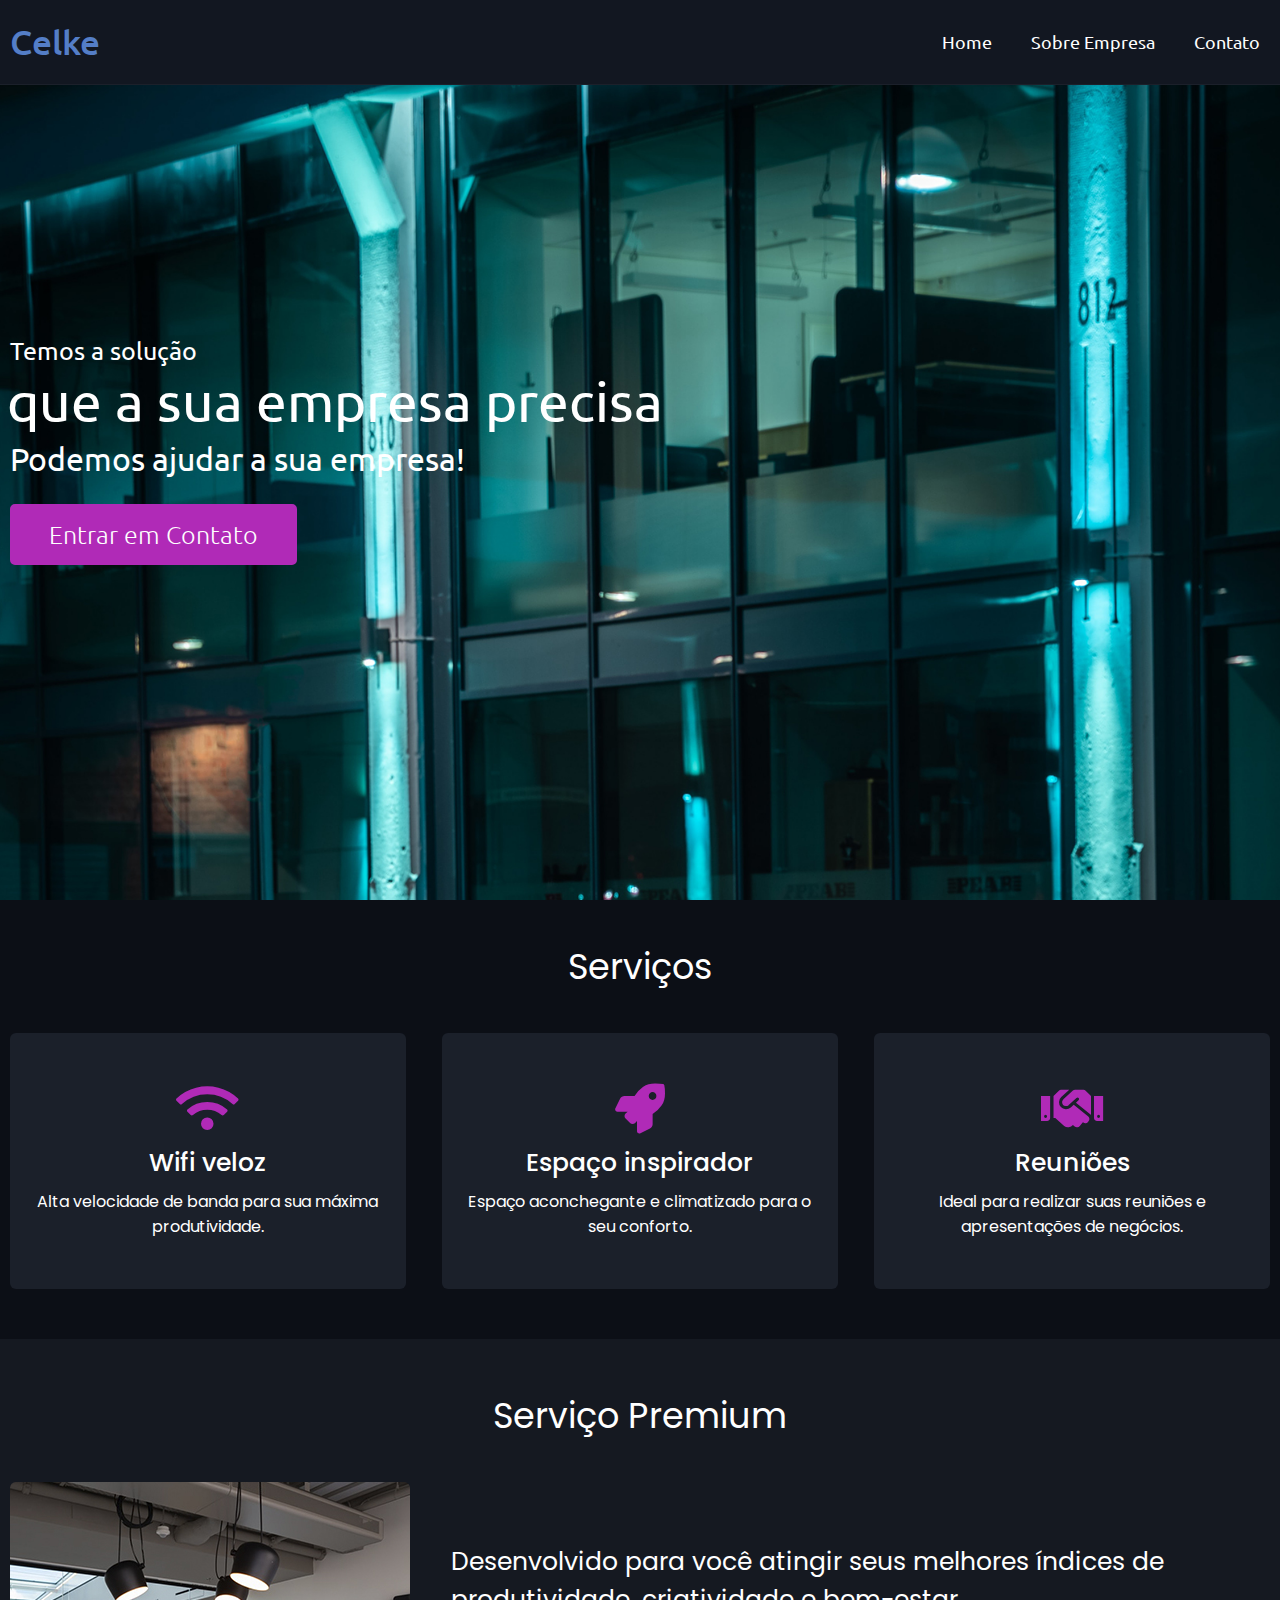
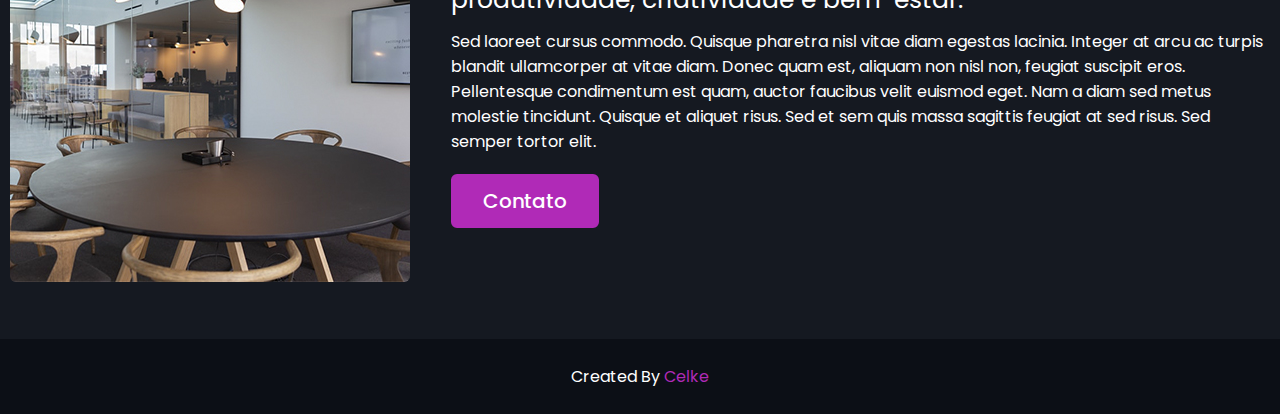
<file: index.html>
<!DOCTYPE html>
<html lang="pt-br">
  <head>
    <meta charset="UTF-8" />
    <meta name="viewport" content="width=device-width, initial-scale=1.0" />
    <link rel="stylesheet" href="css/custom.css" />
    <link
      rel="stylesheet"
      href="https://cdnjs.cloudflare.com/ajax/libs/font-awesome/5.15.4/css/all.min.css"
    />
    <title>Celke - Layout Site</title>
  </head>

  <body>
    <nav class="navbar">
      <div class="max-width">
        <div class="logo"><a href="index.html">Celke</a></div>
        <ul class="menu">
          <li><a href="index.html" class="menu-btn">Home</a></li>
          <li>
            <a href="sobre-empresa.html" class="menu-btn">Sobre Empresa</a>
          </li>
          <li><a href="contato.html" class="menu-btn">Contato</a></li>
        </ul>
        <div class="menu-btn">
          <i class="fas fa-bars"></i>
        </div>
      </div>
    </nav>

    <section class="top">
      <div class="max-width">
        <div class="top-content">
          <div class="text-1">Temos a solução</div>
          <div class="text-2">que a sua empresa precisa</div>
          <div class="text-3">Podemos ajudar a sua empresa!</div>
          <a href="contato.html">Entrar em Contato</a>
        </div>
      </div>
    </section>

    <section class="services">
      <div class="max-width">
        <h2 class="title">Serviços</h2>
        <div class="serv-content">
          <div class="card">
            <div class="box">
              <i class="fas fa-wifi"></i>
              <div class="text">Wifi veloz</div>
              <p>Alta velocidade de banda para sua máxima produtividade.</p>
            </div>
          </div>

          <div class="card">
            <div class="box">
              <i class="fas fa-rocket"></i>
              <div class="text">Espaço inspirador</div>
              <p>Espaço aconchegante e climatizado para o seu conforto.</p>
            </div>
          </div>

          <div class="card">
            <div class="box">
              <i class="fas fa-handshake"></i>
              <div class="text">Reuniões</div>
              <p>
                Ideal para realizar suas reuniões e apresentações de negócios.
              </p>
            </div>
          </div>
        </div>
      </div>
    </section>

    <section class="premium">
      <div class="max-width">
        <h2 class="title">Serviço Premium</h2>
        <div class="premium-content">
          <div class="column left">
            <img src="images/premium_v5.jpg" alt="Serviço premium" />
          </div>
          <div class="column right">
            <div class="text">
              Desenvolvido para você atingir seus melhores índices de
              produtividade, criatividade e bem-estar.
            </div>
            <p>
              Sed laoreet cursus commodo. Quisque pharetra nisl vitae diam
              egestas lacinia. Integer at arcu ac turpis blandit ullamcorper at
              vitae diam. Donec quam est, aliquam non nisl non, feugiat suscipit
              eros. Pellentesque condimentum est quam, auctor faucibus velit
              euismod eget. Nam a diam sed metus molestie tincidunt. Quisque et
              aliquet risus. Sed et sem quis massa sagittis feugiat at sed
              risus. Sed semper tortor elit.
            </p>
            <a href="contato.html">Contato</a>
          </div>
        </div>
      </div>
    </section>

    <footer>
      <span>Created By <a href="https://celke.com.br">Celke</a></span>
    </footer>

    <script src="https://ajax.googleapis.com/ajax/libs/jquery/3.6.0/jquery.min.js"></script>
    <script src="js/custom.js"></script>
  </body>
</html>
</file>
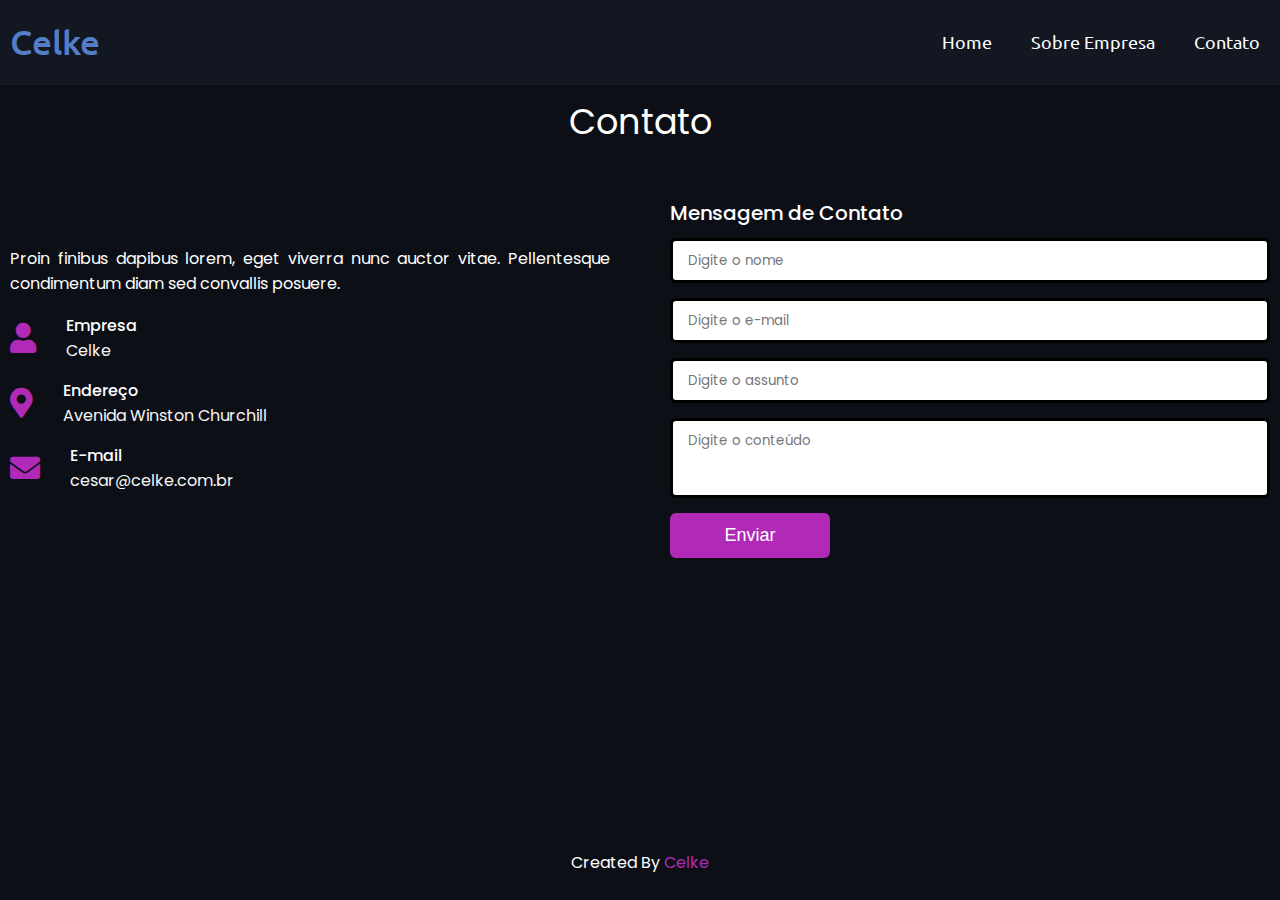
<file: contato.html>
<!DOCTYPE html>
<html lang="pt-br">
  <head>
    <meta charset="UTF-8" />
    <meta name="viewport" content="width=device-width, initial-scale=1.0" />
    <link rel="stylesheet" href="css/contato.css" />
    <link
      rel="stylesheet"
      href="https://cdnjs.cloudflare.com/ajax/libs/font-awesome/5.15.4/css/all.min.css"
    />
    <title>Celke - Layout Site Contato</title>
  </head>

  <body>
    <nav class="navbar">
      <div class="max-width">
        <div class="logo"><a href="index.html">Celke</a></div>
        <ul class="menu">
          <li><a href="index.html" class="menu-btn">Home</a></li>
          <li>
            <a href="sobre-empresa.html" class="menu-btn">Sobre Empresa</a>
          </li>
          <li><a href="contato.html" class="menu-btn">Contato</a></li>
        </ul>
        <div class="menu-btn">
          <i class="fas fa-bars"></i>
        </div>
      </div>
    </nav>

    <section class="contact">
      <div class="max-width">
        <h2 class="title">Contato</h2>
        <div class="contact-content">
          <div class="column left">
            <p>
              Proin finibus dapibus lorem, eget viverra nunc auctor vitae.
              Pellentesque condimentum diam sed convallis posuere.
            </p>
            <div class="icons">
              <div class="row">
                <i class="fas fa-user"></i>
                <div class="info">
                  <div class="head">Empresa</div>
                  <div class="sub-title">Celke</div>
                </div>
              </div>

              <div class="row">
                <i class="fas fa-map-marker-alt"></i>
                <div class="info">
                  <div class="head">Endereço</div>
                  <div class="sub-title">Avenida Winston Churchill</div>
                </div>
              </div>

              <div class="row">
                <i class="fas fa-envelope"></i>
                <div class="info">
                  <div class="head">E-mail</div>
                  <div class="sub-title">cesar@celke.com.br</div>
                </div>
              </div>
            </div>
          </div>
          <div class="column right">
            <div class="text">Mensagem de Contato</div>
            <form>
              <div class="fields">
                <div class="field name">
                  <input type="text" placeholder="Digite o nome" required />
                </div>
                <div class="field email">
                  <input type="email" placeholder="Digite o e-mail" required />
                </div>
              </div>
              <div class="field">
                <input type="text" placeholder="Digite o assunto" required />
              </div>
              <div class="field textarea">
                <textarea
                  cols="30"
                  rows="10"
                  placeholder="Digite o conteúdo"
                  required
                ></textarea>
              </div>
              <div class="button-area">
                <button type="submit">Enviar</button>
              </div>
            </form>
          </div>
        </div>
      </div>
    </section>

    <footer>
      <span>Created By <a href="https://celke.com.br">Celke</a></span>
    </footer>

    <script src="https://ajax.googleapis.com/ajax/libs/jquery/3.6.0/jquery.min.js"></script>
    <script src="js/custom.js"></script>
  </body>
</html>
</file>
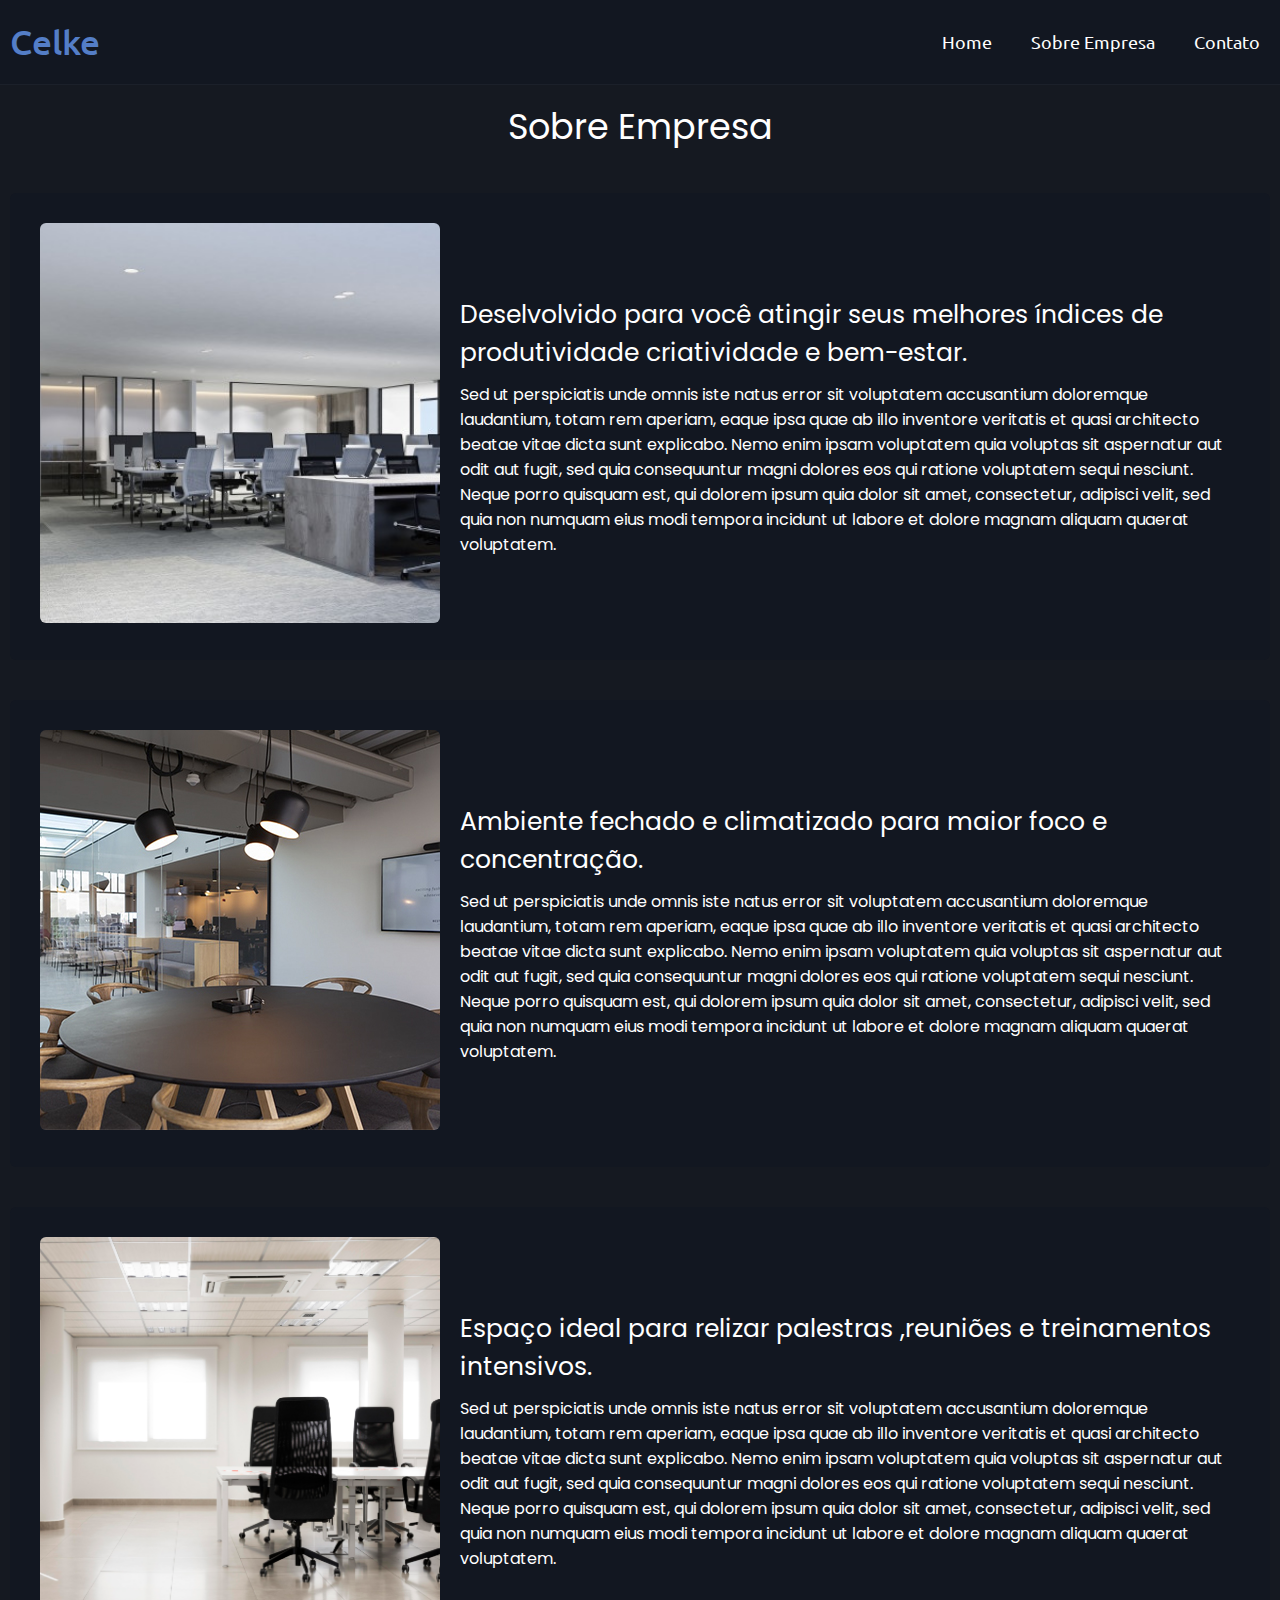
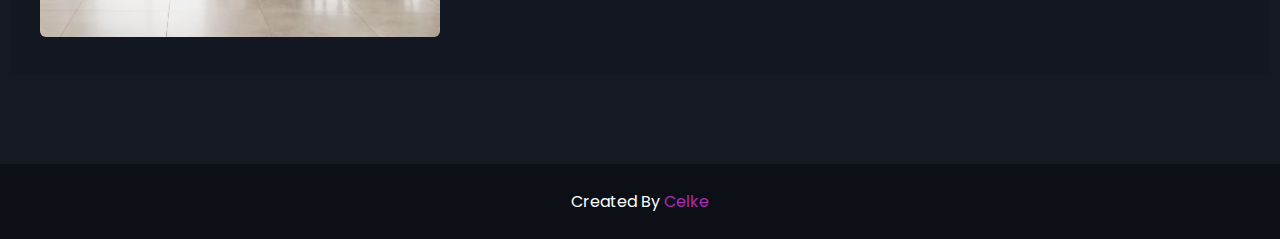
<file: sobre-empresa.html>
<!DOCTYPE html>
<html lang="pt-br">
  <head>
    <meta charset="UTF-8" />
    <meta http-equiv="X-UA-Compatible" content="IE=edge" />
    <meta name="viewport" content="width=device-width, initial-scale=1.0" />
    <link rel="stylesheet" href="css/custom.css" />
    <link
      rel="stylesheet"
      href="https://cdnjs.cloudflare.com/ajax/libs/font-awesome/6.0.0-beta3/css/all.min.css"
      integrity="sha512-Fo3rlrZj/k7ujTnHg4CGR2D7kSs0v4LLanw2qksYuRlEzO+tcaEPQogQ0KaoGN26/zrn20ImR1DfuLWnOo7aBA=="
      crossorigin="anonymous"
      referrerpolicy="no-referrer"
    />
    <title>Celke - Sobre Empresa</title>
  </head>
  <body>
    <nav class="navbar">
      <div class="max-width">
        <div class="logo"><a href="index.html">Celke</a></div>
        <ul class="menu">
          <li><a href="index.html" class="menu-btn">Home</a></li>
          <li>
            <a href="sobre-empresa.html" class="menu-btn">Sobre Empresa</a>
          </li>
          <li><a href="contato.html" class="menu-btn">Contato</a></li>
        </ul>
        <div class="menu-btn">
          <i class="fa-solid fa-bars"></i>
        </div>
      </div>
    </nav>

    <section class="about">
      <div class="max-width">
        <h2 class="title">Sobre Empresa</h2>
        <div class="about-content">
          <div class="column left">
            <img src="images/office_image.jpg" alt="Sobre empresa" />
          </div>

          <div class="column right">
            <div class="text">
              Deselvolvido para você atingir seus melhores índices de
              produtividade criatividade e bem-estar.
            </div>
            <p>
              Sed ut perspiciatis unde omnis iste natus error sit voluptatem
              accusantium doloremque laudantium, totam rem aperiam, eaque ipsa
              quae ab illo inventore veritatis et quasi architecto beatae vitae
              dicta sunt explicabo. Nemo enim ipsam voluptatem quia voluptas sit
              aspernatur aut odit aut fugit, sed quia consequuntur magni dolores
              eos qui ratione voluptatem sequi nesciunt. Neque porro quisquam
              est, qui dolorem ipsum quia dolor sit amet, consectetur, adipisci
              velit, sed quia non numquam eius modi tempora incidunt ut labore
              et dolore magnam aliquam quaerat voluptatem.
            </p>
          </div>
        </div>

        <div class="about-content">
          <div class="column left">
            <img src="images/premium_v5.jpg" alt="Sobre empresa" />
          </div>

          <div class="column right">
            <div class="text">
              Ambiente fechado e climatizado para maior foco e concentração.
            </div>
            <p>
              Sed ut perspiciatis unde omnis iste natus error sit voluptatem
              accusantium doloremque laudantium, totam rem aperiam, eaque ipsa
              quae ab illo inventore veritatis et quasi architecto beatae vitae
              dicta sunt explicabo. Nemo enim ipsam voluptatem quia voluptas sit
              aspernatur aut odit aut fugit, sed quia consequuntur magni dolores
              eos qui ratione voluptatem sequi nesciunt. Neque porro quisquam
              est, qui dolorem ipsum quia dolor sit amet, consectetur, adipisci
              velit, sed quia non numquam eius modi tempora incidunt ut labore
              et dolore magnam aliquam quaerat voluptatem.
            </p>
          </div>
        </div>

        <div class="about-content">
          <div class="column left">
            <img src="images/office_image2.jpg" alt="Sobre empresa" />
          </div>

          <div class="column right">
            <div class="text">
              Espaço ideal para relizar palestras ,reuniões e treinamentos intensivos. 
            </div>
            <p>
              Sed ut perspiciatis unde omnis iste natus error sit voluptatem
              accusantium doloremque laudantium, totam rem aperiam, eaque ipsa
              quae ab illo inventore veritatis et quasi architecto beatae vitae
              dicta sunt explicabo. Nemo enim ipsam voluptatem quia voluptas sit
              aspernatur aut odit aut fugit, sed quia consequuntur magni dolores
              eos qui ratione voluptatem sequi nesciunt. Neque porro quisquam
              est, qui dolorem ipsum quia dolor sit amet, consectetur, adipisci
              velit, sed quia non numquam eius modi tempora incidunt ut labore
              et dolore magnam aliquam quaerat voluptatem.
            </p>
          </div>
        </div>
      </div>
    </section>

    <footer>
      <span>Created By <a href="https://celke.com.br">Celke</a></span>
    </footer>

    <script src="https://ajax.googleapis.com/ajax/libs/jquery/3.6.0/jquery.min.js"></script>
    <script src="js/custom.js"></script>
  </body>
</html>
</file>
<file: css/custom.css>
@import url('https://fonts.googleapis.com/css2?family=Poppins:wght@400;500;600;700&family=Ubuntu:wght@400;500;700&display=swap');

* {
  margin: 0;
  padding: 0;
  box-sizing: border-box;
  text-decoration: none;
}

body {
  background-color: #0c0f16;
}

.max-width {
  max-width: 100%;
  padding: 0 10px;
  margin: auto;
}

.navbar {
  position: fixed;
  width: 100%;
  z-index: 999;
  padding: 20px 0;
  font-family: 'Ubuntu', sans-serif;
  background-color: #121721;
  border-bottom: solid #1b202a 1px;
}

.navbar .logo a {
  color: #547ec7;
  font-size: 35px;
  font-weight: 500;
}

.navbar .max-width {
  display: flex;
  align-items: center;
  justify-content: space-between;
}

.navbar .menu li {
  list-style: none;
  display: inline-block;
}

.navbar .menu li a {
  display: block;
  color: #fff;
  font-size: 18px;
  font-weight: 400;
  margin-left: 25px;
}

.menu-btn {
  color: #fff;
  font-size: 25px;
  cursor: pointer;
  margin-right: 10px;
  display: none;
}

@media (max-width: 947px) {
  .menu-btn {
    display: block;
    z-index: 999;
  }

  .menu-btn i.active::before {
    content: '\f00d';
  }

  .navbar .menu {
    background-color: #121721;
    position: fixed;
    height: 100vh;
    width: 100%;
    left: -100%;
    top: 0;
    text-align: center;
    padding-top: 80px;
    transition: all 0.3s ease;
  }

  .navbar .menu.active {
    left: 0;
  }

  .navbar .menu li {
    display: block;
  }

  .navbar .menu li a {
    display: inline-block;
    margin: 13px 0;
    font-size: 25px;
  }

  .max-width {
    max-width: 940px;
  }
}

section {
  padding: 50px 0;
}

@media (max-width: 690px) {
  section {
    padding: 20px 0;
  }
}

.top {
  color: #fff;
  display: flex;
  background: url(../images/banner_top_v5.jpg) no-repeat center;
  height: 100vh;
  min-height: 500px;
  background-size: cover;
  background-attachment: fixed;
  font-family: 'Ubuntu', sans-serif;
}

.top .max-width {
  width: 100%;
  display: flex;
}

.top .top-content .text-1 {
  font-size: 25px;
}

.top .top-content .text-2 {
  font-size: 55px;
  font-weight: 400;
  margin-left: -3px;
}

.top .top-content .text-3 {
  font-size: 32px;
  margin: 5px 0;
}

.top .top-content a {
  display: inline-block;
  background: #b02ab7;
  color: #fff;
  font-size: 25px;
  padding: 12px 36px;
  margin-top: 20px;
  font-weight: 300;
  border-radius: 5px;
  border: 3px solid #b02ab7;
  transition: all 0.3s ease;
}

.top .top-content a:hover {
  color: #b02ab7;
  background: transparent;
}

.services {
  color: #fff;
  background-color: #0c0f16;
  font-family: 'Poppins', sans-serif;
  padding-top: 0px;
}

.services .serv-content {
  display: flex;
  flex-wrap: wrap;
  align-items: center;
  justify-content: space-between;
}

.services .title {
  text-align: center;
  margin: 40px 0;
  font-weight: 400;
  font-size: 35px;
}

.services .serv-content .card {
  width: calc(33% - 20px);
  background: #1b202a;
  text-align: center;
  border-radius: 6px;
  padding: 50px 25px;
  cursor: pointer;
  transition: all 0.3s ease;
}

.services .serv-content .card:hover {
  background: #b02ab7;
}

.services .serv-content .card i {
  font-size: 50px;
  color: #b02ab7;
  transition: all 0.3s ease;
}

.services .serv-content .card:hover i {
  color: #fff;
}

.services .serv-content .card .box {
  transition: all 0.3s ease;
}

.services .serv-content .card:hover .box {
  transform: scale(1.05);
}

.services .serv-content .card .text {
  font-size: 25px;
  font-weight: 500;
  margin: 10px 0 7px 0;
}

@media (max-width: 947px) {
  .services .serv-content .card {
    width: calc(50% - 20px);
    margin-bottom: 20px;
  }
}

@media (max-width: 690px) {
  .services .serv-content .card {
    width: 100%;
  }
}

.premium {
  color: #fff;
  background-color: #151921;
  font-family: 'Poppins', sans-serif;
}

.premium .title {
  text-align: center;
  margin-bottom: 40px;
  font-weight: 400;
  font-size: 35px;
}

.premium .premium-content {
  display: flex;
  flex-wrap: wrap;
  align-items: center;
  justify-content: space-between;
}

.premium .premium-content .left {
  width: 35%;
}

.premium .premium-content .left img {
  /* width: 400px;
  height: 400px; */
  object-fit: cover;
  border-radius: 6px;
}

.premium .premium-content .right {
  width: 65%;
}

.premium .premium-content .right .text {
  font-size: 25px;
  font-weight: 400;
  margin-bottom: 10px;
}

.premium .premium-content .right .p {
  text-align: justify;
}

.premium .premium-content .right a {
  display: inline-block;
  background: #b02ab7;
  color: #fff;
  font-size: 20px;
  font-weight: 500;
  padding: 10px 30px;
  margin-top: 20px;
  border-radius: 6px;
  border: 2px solid #b02ab7;
  transition: all 0.3s ease;
}

.premium .premium-content .right a:hover {
  color: #b02ab7;
  background: none;
}

@media (max-width: 1104px) {
  .premium .premium-content .left img {
    width: 350px;
    height: 350px;
  }
}

@media (max-width: 947px) {
  .premium .premium-content .column {
    width: 100%;
  }

  .premium .premium-content .left {
    display: flex;
    justify-content: center;
    margin: 0 auto 60px;
  }

  .premium .premium-content .right {
    flex: 100%;
  }
}

footer {
  background: #0c0f16;
  padding: 25px 23px;
  color: #fff;
  text-align: center;
  font-family: 'Poppins', sans-serif;
}

footer span a {
  color: #b02ab7;
}

footer span:hover a {
  color: #fff;
}

.about {
  color: #fff;
  background-color: #151921;
  font-family: 'Poppins', sans-serif;
}

.about .title {
  text-align: center;
  margin-bottom: 40px;
  font-weight: 400;
  font-size: 35px;
  padding-top: 50px;
}

.about .about-content {
  display: flex;
  flex-wrap: wrap;
  align-items: center;
  justify-content: space-between;
  margin-bottom: 40px;
  background-color: #121721;
  border-radius: 6px;
  padding: 30px;
}

.about .about-content .left {
  width: 35%;
}

.about .about-content .left img {
  width: 400px;
  height: 400px;
  object-fit: cover;
  border-radius: 6px;
}

.about .about-content .right {
  width: 65%;
}

.about .about-content .right .text {
  font-size: 25px;
  font-weight: 400;
  margin-bottom: 10px;
}

.about .about-content .right .p {
  text-align: justify;
}

@media (max-width: 1104px) {
  .about .about-content .left img {
    width: 300px;
    height: 300px;
  }
  .about .about-content .right {
    padding-left: 10px;
  }
}

@media (max-width: 947px) {
  .about .about-content .column {
    width: 100%;
  }

  .about .about-content .left {
    display: flex;
    justify-content: center;
    margin: 0 auto 60px;
  }

  .about .about-content .right {
    flex: 100%;
  }

  .about .about-content .right {
    padding-left: 0;
  }
}

@media (max-width: 500px) {
  .about .title {
    margin-top: 50px;
  }
}
</file>
<file: css/contato.css>
@import url('https://fonts.googleapis.com/css2?family=Poppins:wght@400;500;600;700&family=Ubuntu:wght@400;500;700&display=swap');

* {
  margin: 0;
  padding: 0;
  box-sizing: border-box;
  text-decoration: none;
}

html,
body {
  height: 100%;
}

body {
  background-color: #0c0f16;
  display: flex;
  flex-direction: column;
}

.max-width {
  max-width: 100%;
  padding: 0 10px;
  margin: auto;
}

.navbar {
  position: fixed;
  width: 100%;
  z-index: 999;
  padding: 20px 0;
  font-family: 'Ubuntu', sans-serif;
  background-color: #121721;
  border-bottom: solid #1b202a 1px;
}

.navbar .logo a {
  color: #547ec7;
  font-size: 35px;
  font-weight: 500;
}

.navbar .max-width {
  display: flex;
  align-items: center;
  justify-content: space-between;
}

.navbar .menu li {
  list-style: none;
  display: inline-block;
}

.navbar .menu li a {
  display: block;
  color: #fff;
  font-size: 18px;
  font-weight: 400;
  margin-left: 25px;
}

.menu-btn {
  color: #fff;
  font-size: 25px;
  cursor: pointer;
  margin-right: 10px;
  display: none;
}

@media (max-width: 947px) {
  .menu-btn {
    display: block;
    z-index: 999;
  }

  .menu-btn i.active::before {
    content: '\f00d';
  }

  .navbar .menu {
    background-color: #121721;
    position: fixed;
    height: 100vh;
    width: 100%;
    left: -100%;
    top: 0;
    text-align: center;
    padding-top: 80px;
    transition: all 0.3s ease;
  }

  .navbar .menu.active {
    left: 0;
  }

  .navbar .menu li {
    display: block;
  }

  .navbar .menu li a {
    display: inline-block;
    margin: 13px 0;
    font-size: 25px;
  }

  .max-width {
    max-width: 940px;
  }
}

section {
  padding: 50px 0;
}

@media (max-width: 690px) {
  section {
    padding: 20px 0;
  }
}

footer {
  background: #0c0f16;
  padding: 25px 23px;
  color: #fff;
  text-align: center;
  font-family: 'Poppins', sans-serif;
  margin-top: auto;
}

footer span a {
  color: #b02ab7;
}

footer span:hover a {
  color: #fff;
}

section .contact {
  margin-bottom: 100px;
}

.contact {
  color: #fff;
  background-color: #0c0f16;
  font-family: 'Poppins', sans-serif;
}

.contact .title {
  text-align: center;
  margin-bottom: 50px;
  padding-top: 45px;
  font-weight: 400;
  font-size: 35px;
}

.contact .contact-content {
  display: flex;
  flex-wrap: wrap;
  align-items: center;
  justify-content: space-between;
}

.contact .contact-content .column {
  width: calc(50% - 30px);
}

.contact .contact-content .left p {
  text-align: justify;
}

.contact .contact-content .left .icons {
  margin: 10px 0;
}

.contact .contact-content .row {
  display: flex;
  height: 65px;
  align-items: center;
}

.contact .contact-content .row .info {
  margin-left: 30px;
}

.contact .contact-content .row i {
  font-size: 30px;
  color: #b02ab7;
}

.contact .contact-content .info .head {
  font-weight: 500;
}

.contact .contact-content .info .sub-title {
  color: #f6f6f6;
}

.contact .contact-content .text {
  font-size: 20px;
  font-weight: 500;
  margin-bottom: 10px;
}

.contact .right form .field,
.contact .right form .fields .field {
  height: 45px;
  width: 100%;
  margin-bottom: 15px;
}

.contact .right form .textarea {
  height: 80px;
  width: 100%;
}

.contact .right form .name {
  margin-right: 10px;
}

.contact .right form .field input,
.contact .right form .textarea textarea {
  height: 100%;
  width: 100%;
  border-radius: 6px;
  border: 3px solid;
  outline: none;
  padding: 0 15px;
  font-family: 'Poppins', sans-serif;
  transition: all 0.3s ease;
}

.contact .right form .field input:focus,
.contact .right form .textarea textarea:focus {
  border-color: #b02ab7;
}

.contact .right form .textarea textarea {
  padding-top: 10px;
  resize: none;
}

.contact .right form .button-area {
  display: flex;
  align-items: center;
}

.right form .button-area button {
  color: #fff;
  display: block;
  width: 160px;
  height: 45px;
  background-color: #b02ab7;
  outline: none;
  font-size: 18px;
  font-weight: 400;
  border-radius: 6px;
  cursor: pointer;
  flex-wrap: wrap;
  background-color: #b02ab7;
  border: 2px solid #b02ab7;
  transition: all 0.3s ease;
}

.right form .button-area button:hover {
  color: #b02ab7;
  background-color: transparent;
}

@media (max-width: 947px) {
  .contact .contact-content .column {
    width: 100%;
    margin-bottom: 35px;
  }
  .contact .title {
    margin-top: 30px;
  }
}

@media (max-width: 500) {
  .contact .right form .fields {
    flex-direction: column;
  }
  .contact .right form .name,
  .contact .right form .email {
    margin: auto;
  }
}
</file>
